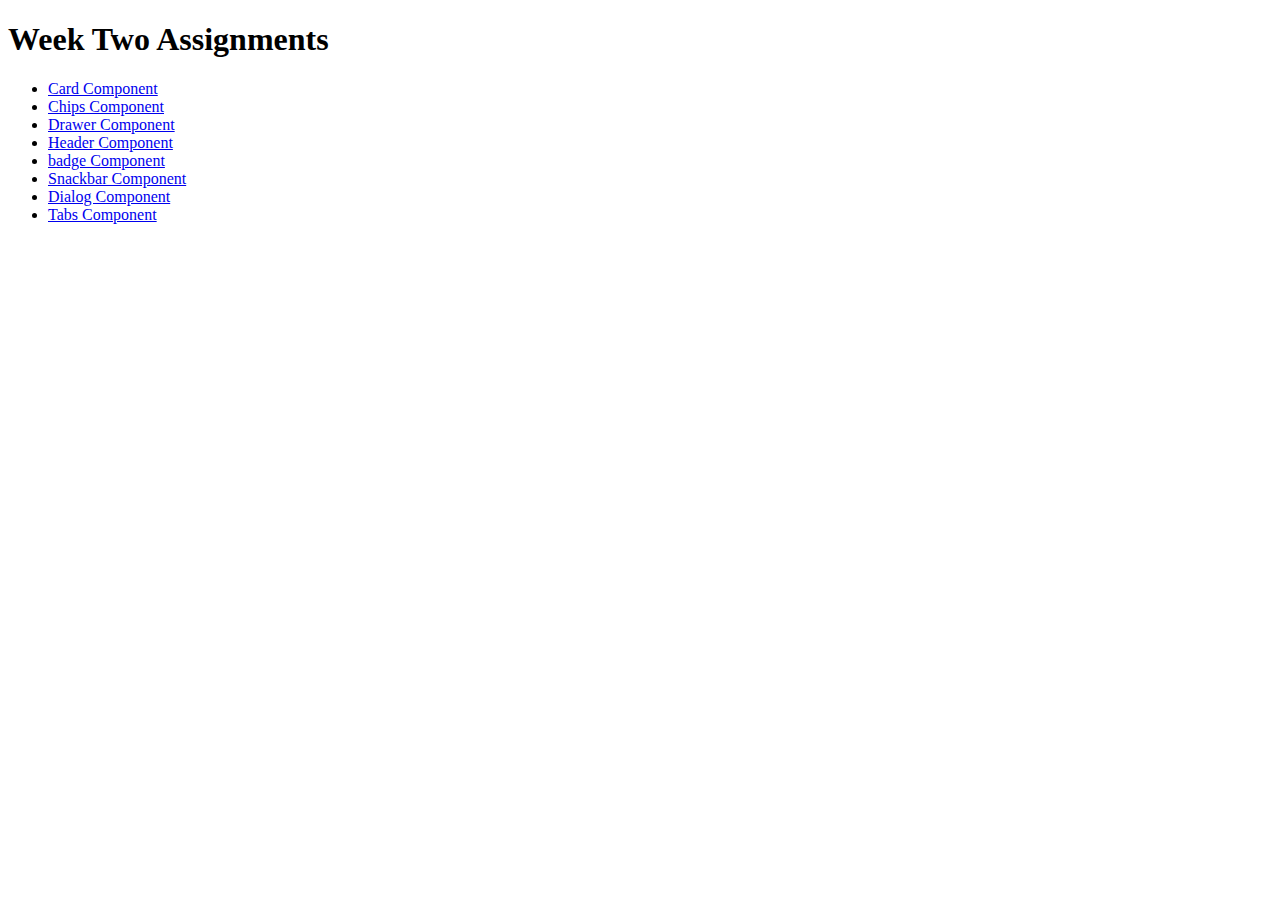
<file: index.html>
<!DOCTYPE html>
<html lang="en">
<head>
  <meta charset="UTF-8">
  <meta http-equiv="X-UA-Compatible" content="IE=edge">
  <meta name="viewport" content="width=device-width, initial-scale=1.0">
  <title>Document</title>
</head>
<body>
  <h1>Week Two Assignments</h1>
  <ul>
    <li><a href="components/card">Card Component</a></li>
    <li><a href="components/chips">Chips Component</a></li>
    <li><a href="components/drawer">Drawer Component</a></li>
    <li><a href="components/header">Header Component</a></li>
    <li><a href="components/badge">badge Component</a></li>
    <li><a href="components/snackbar">Snackbar Component</a></li>
    <li><a href="components/dialog/">Dialog Component</a></li>
    <li><a href="components/tabs/">Tabs Component</a></li>
  </ul>
</body>
</html>
</file>
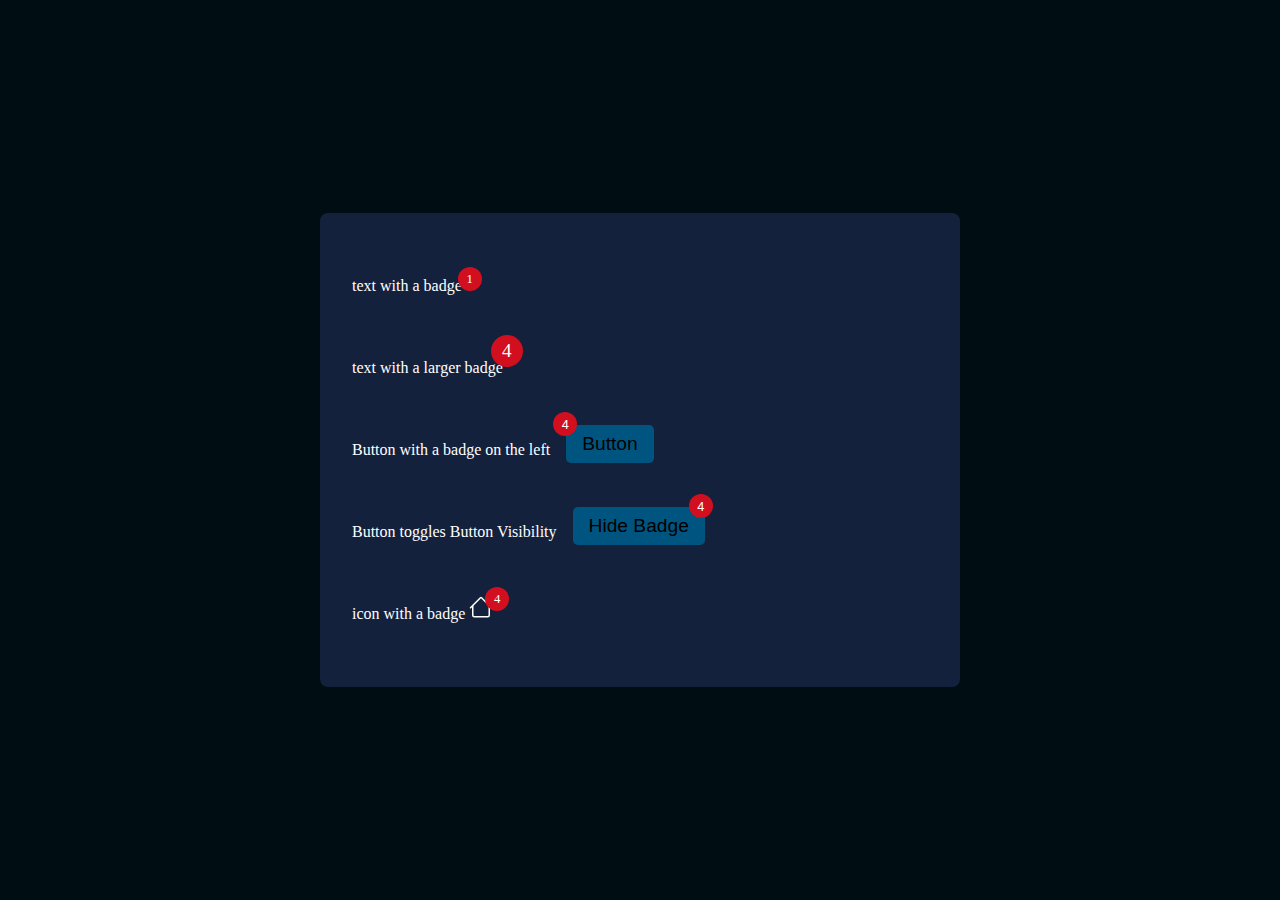
<file: components/badge/index.html>
<!DOCTYPE html>
<html lang="en">
<head>
  <meta charset="UTF-8">
  <meta http-equiv="X-UA-Compatible" content="IE=edge">
  <meta name="viewport" content="width=device-width, initial-scale=1.0">
  <title>Badge | Css Component</title>
  <link rel="stylesheet" href="style.css">
  <script defer src="index.js"></script>
</head>
<body>
  <main>
    <ul class="list">
      <li class="list-item">
        text with a badge 
        <span class="badge" >
          <span class="badge-text" >1</span>
        </span> 
      </li>
      <li class="list-item">
        text with a larger badge
        <span class="badge badge-larger" >4</span> 
      </li>
      <li class="list-item">
        Button with a badge on the left 
        <button> 
          Button
          <span class="badge position-top-left" >4</span> 
        </button> 
      </li>
      <li class="list-item">
        Button toggles Button Visibility 
        <button onclick="hideBadge()" > 
          Hide Badge
          <span class="badge" id="badge" >4</span> 
        </button>
      </li>
      <li class="list-item">
        icon with a badge
        <svg xmlns="http://www.w3.org/2000/svg" width="24" height="24" fill="currentColor" class="bi bi-house" viewBox="0 0 16 16">
          <path fill-rule="evenodd" d="M2 13.5V7h1v6.5a.5.5 0 0 0 .5.5h9a.5.5 0 0 0 .5-.5V7h1v6.5a1.5 1.5 0 0 1-1.5 1.5h-9A1.5 1.5 0 0 1 2 13.5zm11-11V6l-2-2V2.5a.5.5 0 0 1 .5-.5h1a.5.5 0 0 1 .5.5z"/>
          <path fill-rule="evenodd" d="M7.293 1.5a1 1 0 0 1 1.414 0l6.647 6.646a.5.5 0 0 1-.708.708L8 2.207 1.354 8.854a.5.5 0 1 1-.708-.708L7.293 1.5z"/>
          <span class="badge icon-badge" >4</span> 
        </svg>

      </li>
    </ul>
  </main>
</body>
</html>
</file>
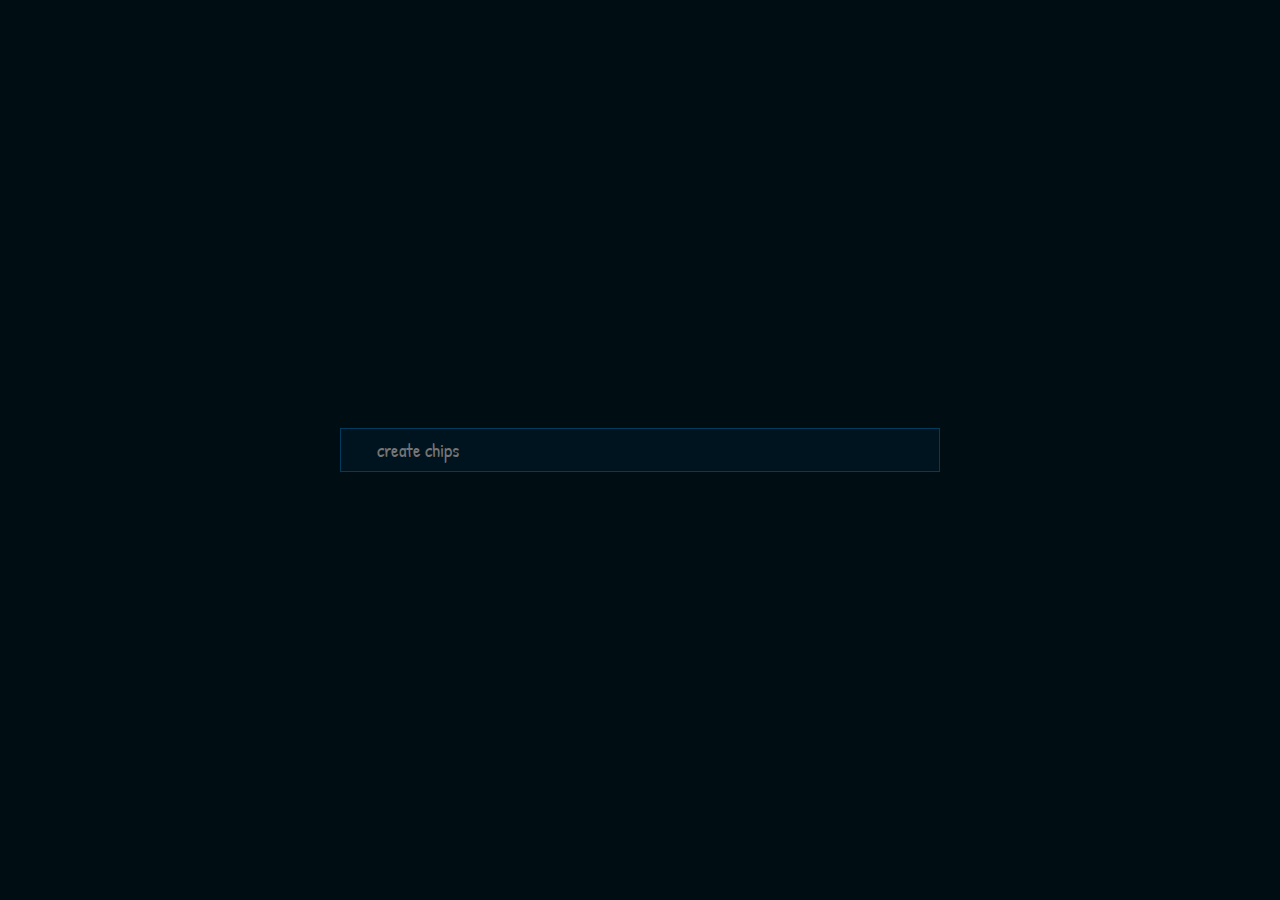
<file: components/chips/index.html>
<!DOCTYPE html>
<html lang="en">
<head>
  <meta charset="UTF-8">
  <meta http-equiv="X-UA-Compatible" content="IE=edge">
  <meta name="viewport" content="width=device-width, initial-scale=1.0">
  <title>Chips Component | CSS</title>
  <link rel="stylesheet" href="styles.css">
  <script defer src="index.js"></script>
</head>
<body>
  <main class="flex col" >
    <form id="form">
      <input class="input bg-blue" type="text" name="keys" id="input" placeholder=" create chips">
      <button type="submit">Submit</button>
    </form>
    <div class="wrapper bg-blue" id="wrapper"></div>
  </main>

</body>
</html>
</file>
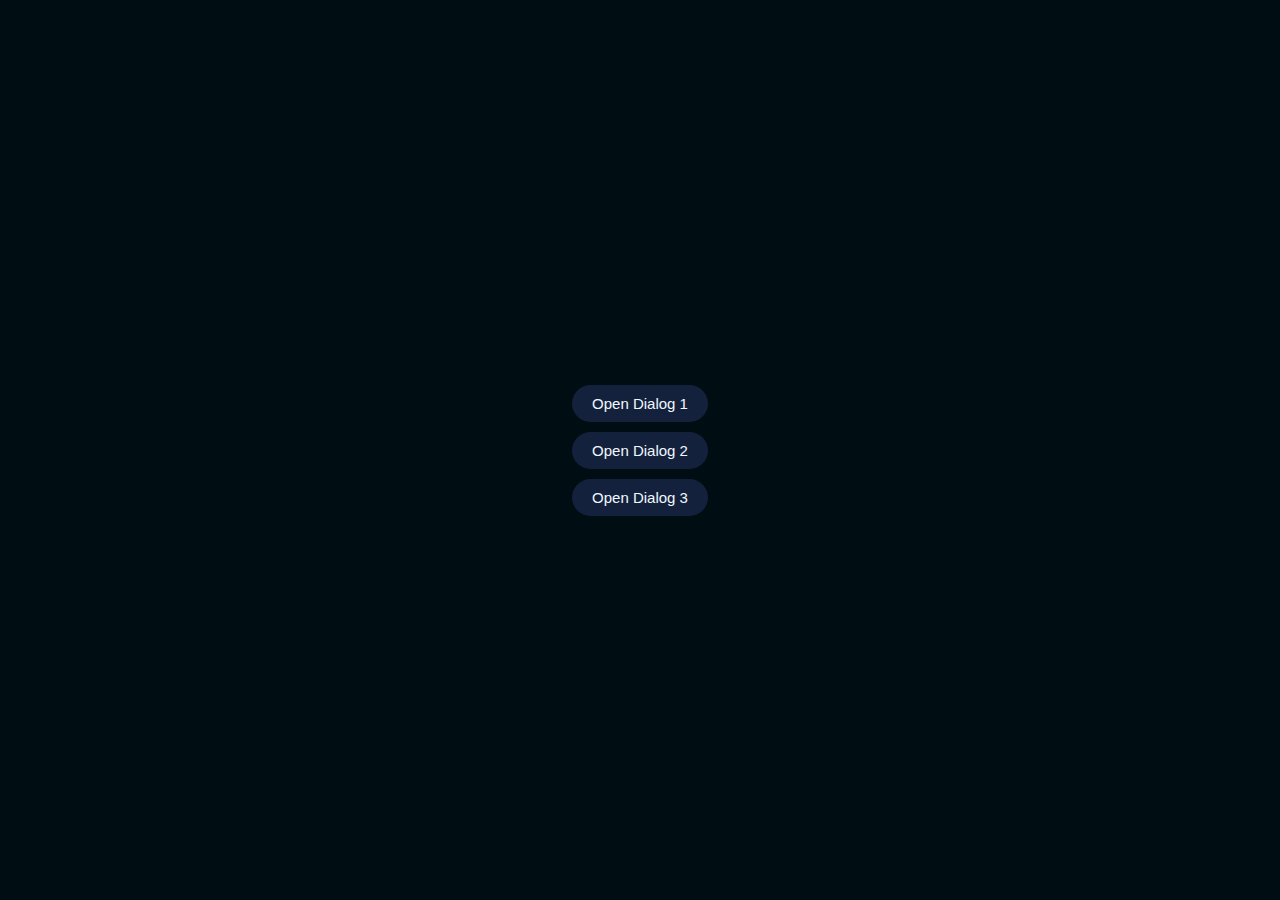
<file: components/dialog/index.html>
<!DOCTYPE html>
<html lang="en">
<head>
  <meta charset="UTF-8">
  <meta http-equiv="X-UA-Compatible" content="IE=edge">
  <meta name="viewport" content="width=device-width, initial-scale=1.0">
  <title>Snackbar | CSS Component</title>                   
  <link rel="stylesheet" href="style.css">
  <script src="index.js" defer></script>
</head>
<body >
  <main class="flex">
      <button  onclick="showDialog1()" class="btn curved-edge btn-open-dialog"> Open Dialog 1 </button>
      <button  onclick="showDialog2()" class="btn curved-edge btn-open-dialog"> Open Dialog 2</button>
      <button  onclick="showDialog3()" class="btn curved-edge btn-open-dialog"> Open Dialog 3</button>
  </main>
  <div class="dialog-wrapper x-y-center layout-ios curved-edge flex" id="dialog1">
    <div class="question flex">
      <h3 class="title" id="title"> Use Location Service? </h3>
      <label for="title" class="subtitle">
        Let us help apps determine your location.
      </label>
    </div>
    <hr>
    <div class="answer flex">
      <button onclick="hideDialog1()" >Confirm</button>
      <button  onclick="hideDialog1()" >Cancel</button>
    </div>
  </div>
  <div class="dialog-wrapper x-y-center layout-android" id="dialog2">
    <div class="question flex">
      <h3 class="title" id="title"> Use Location Service? </h3>
      <label for="title" class="subtitle">
        Let us help apps determine your location. This means sending anonymous data to us, even when no apps are running
      </label>
    </div>
    <div class="answer flex flex-end">
      <button 
        class="btn curved-edge btn-open-dialog"
        onclick="hideDialog2()"
      >Turn On Speed Boost</button>
      <button class="btn curved-edge btn-open-dialog" 
        onclick="hideDialog2()"
      >Remind me Later</button>
      <button class="btn curved-edge btn-open-dialog" 
        onclick="hideDialog2()"
      >No Thanks</button>
    </div>
  </div>
  <div class="dialog-wrapper x-y-center layout-radios" id="dialog3">
    <div class="question flex">
      <h3 class="title" id="title"> Dialog Header </h3>
    </div>
    <div class="radio-wrapper">
      <ul class="list">
        <li class="list-item">
          <input type="radio" name="radio" id="radio-1" value="radio-1" checked class="radio-input">
          <label for="radio-1" class="radio-name">radio-1</label>
        </li>
        <li class="list-item">
          <input type="radio" name="radio" id="radio-2" value="radio-2" class="radio-input">
          <label for="radio-2" class="radio-name">radio-2</label>
        </li>
        <li class="list-item">
          <input type="radio" name="radio" id="radio-3" value="radio-3" class="radio-input">
          <label for="radio-3" class="radio-name">radio-3</label>
        </li>
        <li class="list-item">
          <input type="radio" name="radio" id="radio-4" value="radio-4" class="radio-input">
          <label for="radio-4" class="radio-name">radio-4</label>
        </li>
        <li class="list-item">
          <input type="radio" name="radio" id="radio-5" value="radio-5" class="radio-input">
          <label for="radio-5" class="radio-name">radio-5</label>
        </li>
        <li class="list-item">
          <input type="radio" name="radio" id="radio-6" value="radio-6" class="radio-input">
          <label for="radio-6" class="radio-name">radio-6</label>
        </li>
        <li class="list-item">
          <input type="radio" name="radio" id="radio-6" value="radio-6" class="radio-input">
          <label for="radio-6" class="radio-name">radio-6</label>
        </li>
        <li class="list-item">
          <input type="radio" name="radio" id="radio-7" value="radio-7" class="radio-input">
          <label for="radio-7" class="radio-name">radio-7</label>
        </li>
        <li class="list-item">
          <input type="radio" name="radio" id="radio-8" value="radio-8" class="radio-input">
          <label for="radio-8" class="radio-name">radio-8</label>
        </li>
      </ul>
    </div>
    <div class="answer flex">
      <button class="btn curved-edge btn-open-dialog" 
        onclick="hideDialog3()"
      >Action 1</button>
      <button class="btn curved-edge btn-open-dialog" 
        onclick="hideDialog3()"
      >Action 2</button>
    </div>
  </div>
  
</body>
</html>
</file>
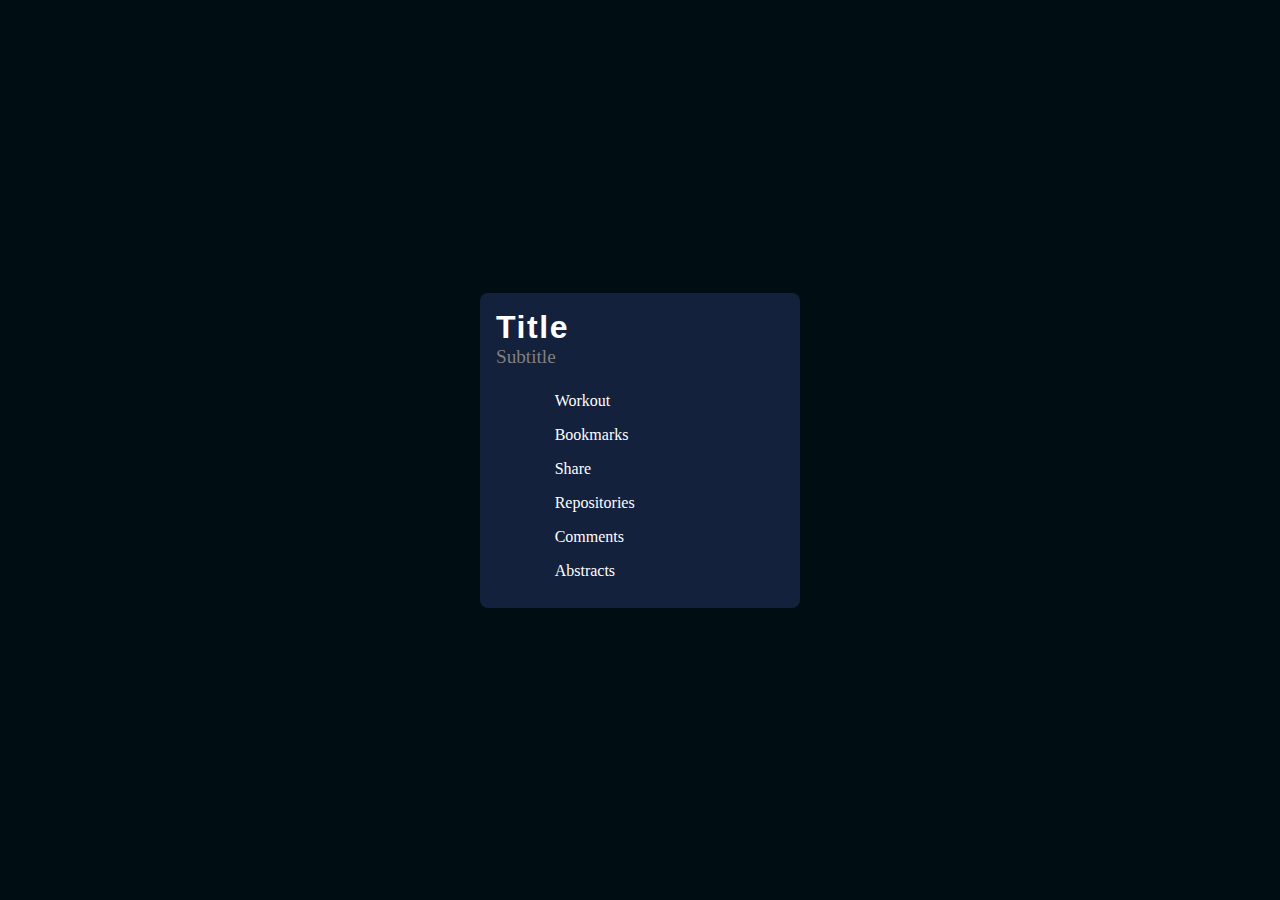
<file: components/drawer/index.html>
<!DOCTYPE html>
<html lang="en">
<head>
  <meta charset="UTF-8">
  <meta http-equiv="X-UA-Compatible" content="IE=edge">
  <meta name="viewport" content="width=device-width, initial-scale=1.0">
  <title>Drawer | Css Component</title>
  <link rel="stylesheet" href="styles.css">
</head>
<body>
    <main>
      <h2 class="heading">Title</h2>
      <label class="subtitle">Subtitle</label>
      <nav>
        <ul>
          <li class="grid">
            <div class="icon">
              <i class="gg-gym"></i>
            </div>
            <span>Workout</span>
          </li>
          <li class="grid">
            <div class="icon">              
              <i class="gg-bookmark"></i>
            </div>
            <span>Bookmarks</span>
          </li>
          <li class="grid">
            <div class="icon">
              <i class="gg-data"></i>
            </div>
            <span>Share</span>
          </li>
          <li class="grid">
            <div class="icon">
              <i class="gg-git-branch"></i>
            </div>
            <span>Repositories</span>
          </li>
          <li class="grid">
            <div class="icon">
              <i class="gg-comment"></i>
            </div>
            <span>Comments</span>
          </li>
          <li class="grid">
            <div class="icon">
              <i class="gg-abstract"></i>
            </div>
            <span>Abstracts</span>
          </li>
          <li class="grid">
            <div class="icon">
              <i class="gg-boy"></i>
            </div>
            <span>Gallery</span>
          </li>
        </ul>
      </nav>
    </main>
</body>
</html>
</file>
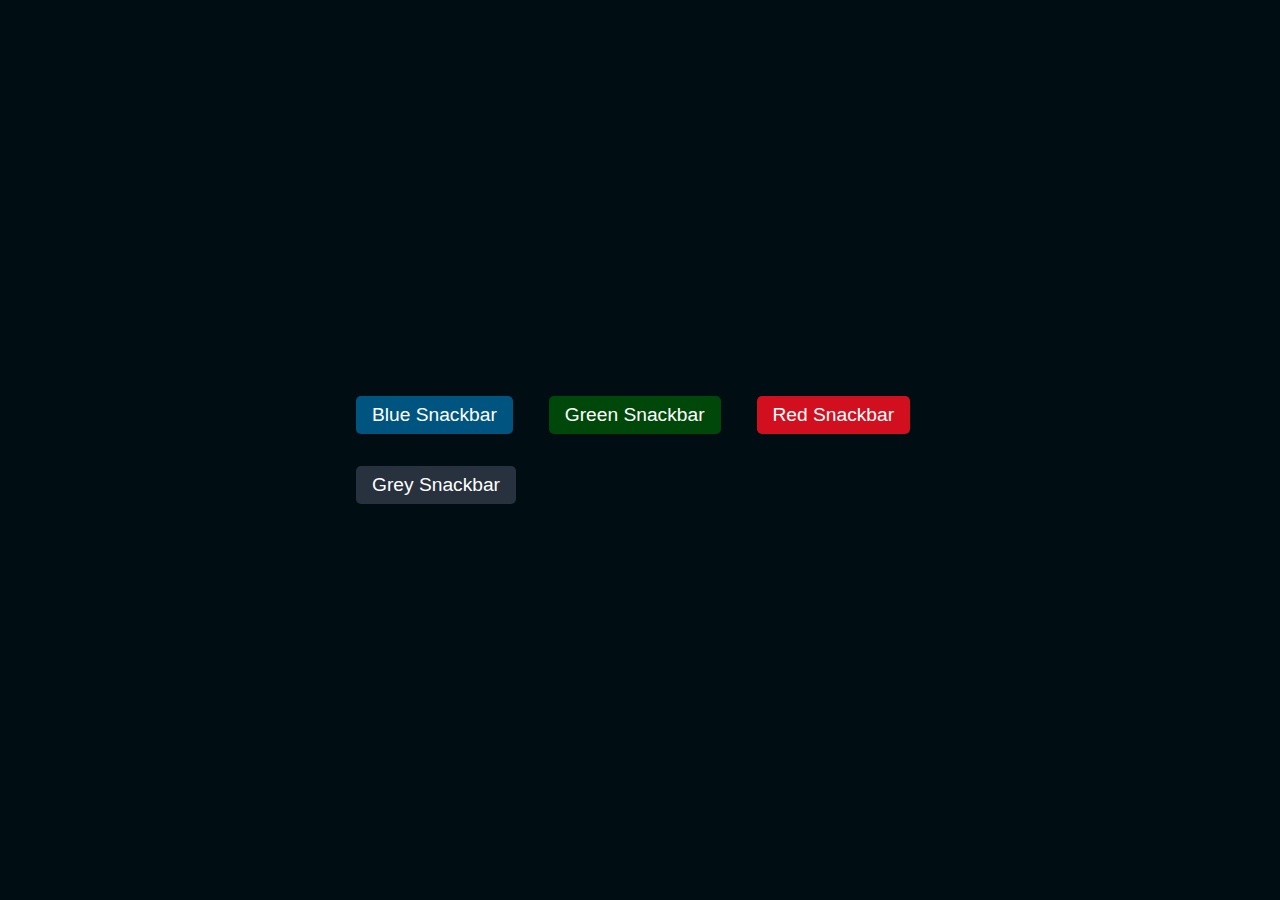
<file: components/snackbar/index.html>
<!DOCTYPE html>
<html lang="en">
<head>
  <meta charset="UTF-8">
  <meta http-equiv="X-UA-Compatible" content="IE=edge">
  <meta name="viewport" content="width=device-width, initial-scale=1.0">
  <title>Snackbar | CSS Component</title>
  <link rel="stylesheet" href="styles.css">
  <script src="index.js" defer></script>
</head>
<body >
  <main>
      <button onclick="toggleSnackbar('snackbar-blue')" class="toggle curved-edge bg-blue"> Blue Snackbar </button>
      <button onclick="toggleSnackbar('snackbar-green')" class="toggle curved-edge bg-green"> Green Snackbar </button>
      <button onclick="toggleSnackbar('snackbar-red')" class="toggle curved-edge bg-red"> Red Snackbar </button>
      <button onclick="toggleSnackbar('snackbar-grey')" class="toggle curved-edge bg-grey"> Grey Snackbar </button>

      <div class="snackbar-wrapper bg-blue flex curved-edge" id="snackbar-blue">
        <p>Try again! Server is busy.</p>
        <div class="icon-wrapper flex" onclick="closeSnackbar('snackbar-blue')">
          <i class="bi bi-x-circle exit-icon"></i>
        </div>
      </div>
      <div class="snackbar-wrapper bg-green flex curved-edge" id="snackbar-green">
        <p>Try again! Server is busy.</p>
        <div class="icon-wrapper flex" onclick="closeSnackbar('snackbar-green')">
          <i class="bi bi-x-circle exit-icon"></i>
        </div>
      </div>
      
      <div class="snackbar-wrapper bg-red flex curved-edge" id="snackbar-red">
        <p>Try again! Server is busy.</p>
        <div class="icon-wrapper flex" onclick="closeSnackbar('snackbar-red')">
          <i class="bi bi-x-circle exit-icon"></i>
        </div>
      </div>
      
      <div class="snackbar-wrapper bg-grey flex curved-edge" id="snackbar-grey">
        <p>Try again! Server is busy.</p>
        <div class="icon-wrapper flex" onclick="closeSnackbar('snackbar-grey')">
          <i class="bi bi-x-circle exit-icon"></i>
        </div>
      </div>
  </main>
</body>
</html>
</file>
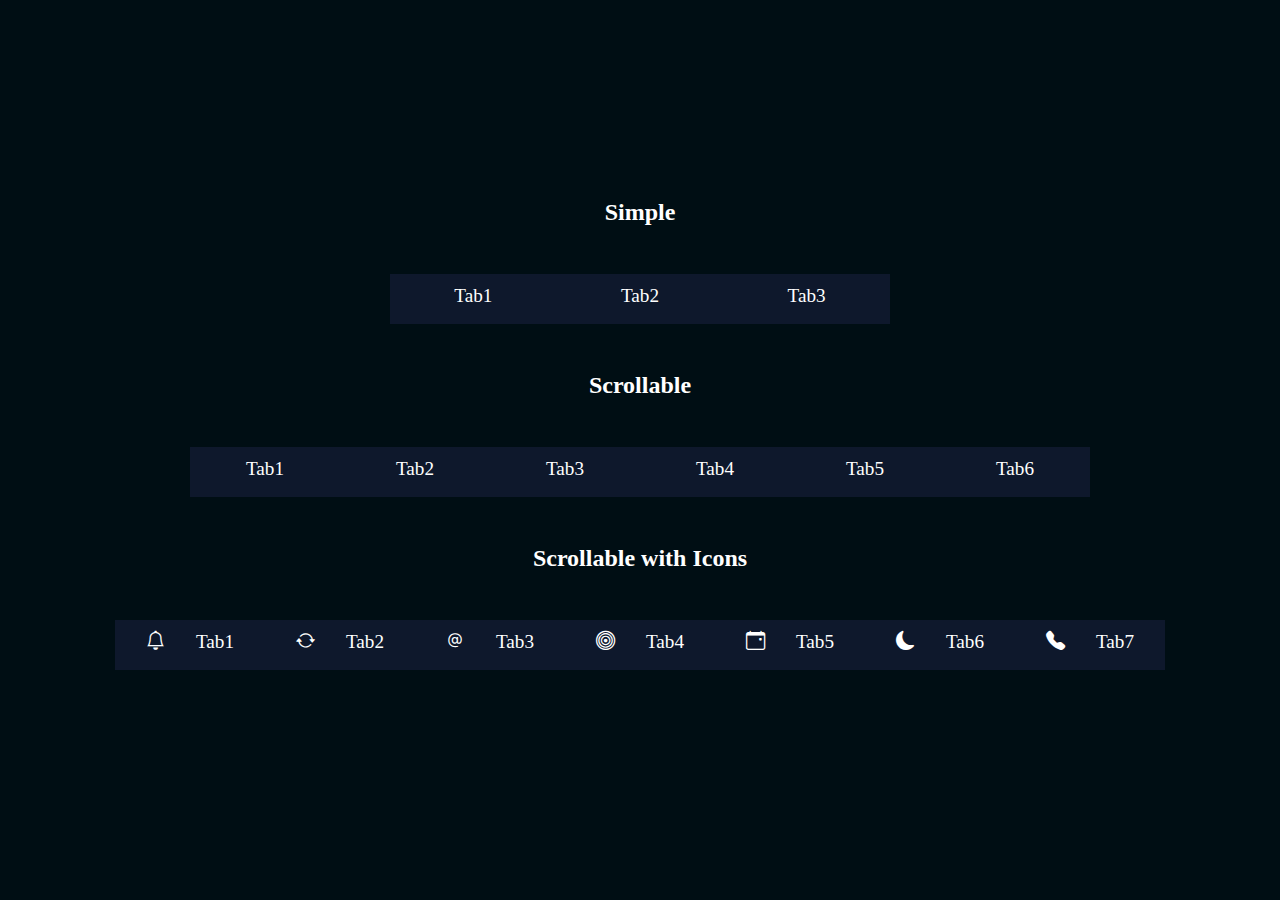
<file: components/tabs/index.html>
<!DOCTYPE html>
<html lang="en">
<head>
  <meta charset="UTF-8">
  <meta http-equiv="X-UA-Compatible" content="IE=edge">
  <meta name="viewport" content="width=device-width, initial-scale=1.0">
  <title>Document</title>
  <link rel="stylesheet" href="style.css">
  <script src="index.js" defer></script>
</head>
<body class="flex flex-col">
  <section class="flex flex-col">
    <h1 class="heading">Simple</h1>
    <div class="tab grid simple">
      <div class="tab1 flex tab-item" onclick="tabClick(this)">Tab1</div>
      <div class="tab2 flex tab-item" onclick="tabClick(this)">Tab2</div>
      <div class="tab3 flex tab-item" onclick="tabClick(this)">Tab3</div>
    </div>
  </section>
  <section class="flex flex-col">
    <h1 class="heading">Scrollable</h1>  
    <div class="tab flex scrollable">
      <div class="flex tab-item" onclick="tabClick(this)">Tab1</div>
      <div class="flex tab-item" onclick="tabClick(this)">Tab2</div>
      <div class="flex tab-item" onclick="tabClick(this)">Tab3</div>
      <div class="flex tab-item" onclick="tabClick(this)">Tab4</div>
      <div class="flex tab-item" onclick="tabClick(this)">Tab5</div>
      <div class="flex tab-item" onclick="tabClick(this)">Tab6</div>
    </div>
  </section>
  
  <section class="flex flex-col">
    <h1 class="heading">Scrollable with Icons</h1>  
    <div class="tab flex scrollable">
      <div class="flex tab-item" onclick="tabClick(this)">
        <i class="bi bi-bell"></i>
        <p>Tab1</p>
      </div>
      <div class="flex tab-item" onclick="tabClick(this)">
        <i class="bi bi-arrow-repeat"></i>
        <p>Tab2</p>  
      </div>
      <div class="flex tab-item" onclick="tabClick(this)">
        <i class="bi bi-at"></i>
        <p>Tab3</p>
      </div>
      <div class="flex tab-item" onclick="tabClick(this)">
        <i class="bi bi-bullseye"></i>
        <p>Tab4</p>  
      </div>
      <div class="flex tab-item" onclick="tabClick(this)">
        <i class="bi bi-calendar-event"></i>
        <p>Tab5</p>  
      </div>
      <div class="flex tab-item" onclick="tabClick(this)">
        <i class="bi bi-moon-fill"></i>
        <p>Tab6</p>
      </div>
      <div class="flex tab-item" onclick="tabClick(this)">
        <i class="bi bi-telephone-fill"></i>
        <p>Tab7</p>  
      </div>
    </div>
  </section>
</body>
</html>
</file>
<file: components/badge/style.css>
html {
  font-size: 100%;
}

* {
  margin: 0;
  padding: 0;
  box-sizing: border-box;
  --bg-primary: #000e14; 
  --bg-secondary: #14213D;
  --primary: #005580;
  --on-hover: #0096E0;
  --on-active: #007AB8;
  --red: #D20F1F;
}

body {
  height: 100vh;
  display: flex;
  align-items: center;
  justify-content: center;
  background: var(--bg-primary);
  color: white;
}

main {
  min-width: 20rem;
  width: max(500px,50vw);
  background: var(--bg-secondary);  
  padding: 1rem;
  border-radius: .5rem;
}

.list {
  list-style: none;
}

.list-item {
  position: relative;
  margin: 2rem 1rem;
  height: 50px;
  line-height: 50px;
}

button {
  position: absolute;
  border-radius: 5px;
  border: 0px;
  padding: 0.5rem 1rem;
  background: var(--primary);
  margin: 0 1rem;
  font-size: 1.2rem;
  min-width: fit-content;
}

button:hover {
  background: var(--on-hover);
}

button:active, button:focus {
  background: var(--on-active);
}


.badge {
  position: relative;
  width: 1.5rem;
  height: 1.5rem;
  top: -0.5rem;
  left: -0.5rem;

  display: inline-flex;
  justify-content: center;
  align-items: center;
  border-radius: 50%;
  font-size: 0.8rem;
  background: var(--red);
  color: white;
}

.badge-larger {
  width: 2rem;
  height: 2rem;
  top: -1rem;
  left: -1rem;
  font-size: 1.2rem;
}

button > .badge {
  position: absolute;
  top: -0.8rem;
  left: auto;
  transition: 0.5s ease-in-out;
}

.badge.position-top-left {
  position: absolute;
  top: -0.8rem;
  left: -0.8rem;
}

.icon-badge {
  top: -1rem;
}
</file>
<file: components/chips/styles.css>
@import url('https://fonts.googleapis.com/css2?family=Patrick+Hand&display=swap');

* {
  margin: 0;
  padding: 0;
  box-sizing: border-box;

  /* theme based variables */
  --base-primary-color: #000e14;
  --base-secondary-color: #00141f;
  --primary-color: #003d5c;
  --secondary-color: #00293d;
  --font-color: white;
  --font-family-primary: Roboto,sans-serif;
  --font-family-secondary: 'Patrick Hand',cursive;
}

body {
  height: 100vh;
  width: 100%;
  display: flex;
  align-items: center;
  justify-content: center;
  background: var(--base-primary-color);

}

main {
  margin: 1rem;
  width: 600px;
  padding: 4rem 0;
}
.flex {
  display: flex;
  gap: 2rem;
}
.col {
  flex-direction: column;
  justify-content: space-around;

}
.row {
  flex-direction: row;
}
.input {
  width: 100%;
  padding: 8px 32px;
  font-size: 1.2rem;
  font-family: var(--font-family-secondary);
  color: var(--font-color);
}

.bg-blue {
  border: 1px solid var(--primary-color);
  background: var(--base-secondary-color);
}
form > button {
  display: none;
}
.wrapper {
  display: none;
}
.visible {
  display: flex;
  flex: 1;
  padding: 1rem;
  gap: 1rem;
  flex-wrap: wrap;
  flex-shrink: 1;
}
.chip {
  display: flex;
  padding: 4px 8px;
  border-radius: 50px;
  border: 2px solid var(--primary-color);
  background: var(--secondary-color);
  gap: 10px;
  font-family: var(--font-family-primary);
  font-weight: 600;
  align-items: center;
  height: fit-content;
}
.chip-text {
  margin-left: 10px;
  color: var(--font-color);
}
.remove {
  position: relative;
  font-size: 12px;
  padding: 8px 16px;
  border-radius: 50px;
  transition: 0.2s ease-in-out;
}
.remove:hover {
  background: var(--primary-color);
}
</file>
<file: components/dialog/style.css>
@import url('https://fonts.googleapis.com/css2?family=Roboto&display=swap');

* {
  margin: 0;
  padding: 0;
  font-size: 62.5%;
  box-sizing: border-box;
  --bg-primary: #000e14; 
  --primary: #005580;
  --on-active: #0096E0;
  --blue: #14213D;
  --dark-blue: #0E182C;
  --light-blue: #32539A;

  --red: #D20F1F;
  --dark-red: #8F1300;
  --font-color: white;
  --green: #00470A;
  --light-green: #009013;
  --grey: #28313E;
  --light-grey: #333F50;
}

body {
  height: 100vh;
  display: flex;
  align-items: center;
  justify-content: center;
  background: var(--bg-primary);
  color: var(--font-color);
}

main {
  margin: 1rem;
  min-width: 60rem;
  padding: 4rem 0;
  color: var(--font-color);
}

.flex {
  display: flex;
  align-items: center;
  justify-content: center;
}

/* || button */
.btn {  
  border: 0px;
  padding: 1rem 2rem;
  font-size: 1.5rem;
  min-width: fit-content;
  color: inherit;
  background: var(--blue);
}
.btn:hover {
  background: var(--dark-blue);
}
.btn:active { 
  background: var(--blue);
}
.curved-edge {
  border-radius: 3rem;
}

.dialog-wrapper {
  opacity: 0;
  visibility: hidden;
  min-height: fit-content;
  transition: .2s ease-in-out;
  gap: 1rem;
}

.layout-ios {
  width: min(50rem,50vw);
  backdrop-filter: blur(2rem) contrast(0.9);
  height: 20rem;
}

.layout-android {
  width: min(30rem,35vw);
  border-radius: 1rem;
  background: var(--blue);
  padding: 2rem;
}
.layout-radios {
  width: min(30rem,35vw);
  border-radius: 1rem;
  background: var(--blue);
  padding: 2rem;
}

.x-y-center {
  position: absolute;
  z-index: 10;
  justify-content: space-evenly;
}

.question {
  padding: 1rem 2rem;
}
.title {
  font-size: 2rem;
} 
.subtitle {
  font-size: 1.5rem;
}
.flex {
  flex-direction: column;
  gap: 1rem;
  color: aliceblue;
  font-family: Roboto,sans-serif;
}

.answer {
  flex-direction: row;
  width: 100%;
  justify-content: space-evenly;
  font-size: 1.5rem;
}
.answer > button {
  font-size: inherit;
  background: none;
  border: 0px;
  color: inherit;
  padding: 0.5rem 1rem;
}

.flex-end {
  justify-content: flex-end;
}

.layout-ios > .answer > button {
  width: 100%;
}

.layout-android > .answer {
 flex-flow: column;
  align-items: end;
}

button {
  cursor: pointer;
}
.layout-ios > .answer > button:hover {
  filter: invert(1);
}

hr {
  background-color: var(--grey);
  height: 1px;
  width: 100%;
}
/* || list */

.radio-wrapper {
  margin: 2rem 0;
  border-top: 1px solid var(--dark-blue);
  border-bottom: 1px solid var(--dark-blue);

}

.list {
  padding: 1rem 3rem;
  overflow-y: scroll;
  height: 15rem;
}

.list::-webkit-scrollbar {
  display: none;
}


.list-item {
  display: flex;
  align-items: center;
  justify-content: flex-start;
  gap: 2rem;
  margin: 1rem 0;
}

.radio-name {
  font-size: 1.5rem;
  color: var(--font-color);
}

@media only screen and (max-width:400px) {
  * {
    font-size: 50%;
  }
}
</file>
<file: components/drawer/styles.css>
@import url('https://css.gg/css?=|bookmark|gym|comment|boy|git-branch|abstract|data');

html {
  font-size: 100%;
}

* {
  margin: 0;
  padding: 0;
  box-sizing: border-box;
  --bg-primary: #000e14; 
  --bg-secondary: #14213D;
}

body {
  height: 100vh;
  display: flex;
  align-items: center;
  justify-content: center;
  background: var(--bg-primary);
  color: white;
}

main {
  width: 20rem;
  background: var(--bg-secondary);  
  padding: 1rem;
  border-radius: .5rem;
}

.heading {
  font-family: Roboto,sans-serif;
  letter-spacing: 0.1rem;
  font-size: 2rem;
}
.subtitle {
  color: gray;
  font-size: 1.2rem;
}

nav {
  margin: 1rem 0;
}

ul {
  list-style: none;
  overflow-y: scroll;
  height: 12rem;
}

ul::-webkit-scrollbar {
  display: none;
}

li {
  padding: 0.5rem 1rem;
  border-radius: 5px;
  transition: 0.2s ease-in-out;

}

li:hover {
  background: var(--bg-primary);
}

li span {
  display: flex;
  align-items: center;
}

.grid {
  display: grid;
  grid-template-columns: 1fr 5fr;
}

.icon {
  padding: 5px;
}
</file>
<file: components/snackbar/styles.css>
/* fonts */
@import url('https://fonts.googleapis.com/css2?family=Patrick+Hand&display=swap');

/* icons */
@import url("https://cdn.jsdelivr.net/npm/bootstrap-icons@1.7.2/font/bootstrap-icons.css");

* {
  margin: 0;
  padding: 0;
  box-sizing: border-box;
  --bg-primary: #000e14; 
  --bg-secondary: #14213D;
  --primary: #005580;
  --light-blue: #007AB8;
  --on-active: #0096E0;
  --red: #D20F1F;
  --dark-red: #8F1300;
  --font-color: white;
  --green: #00470A;
  --blue: #00788F;
  --light-green: #009013;
  --grey: #28313E;
  --light-grey: #333F50;
}

body {
  height: 100vh;
  width: 100%;
  display: flex;
  align-items: center;
  justify-content: center;
  background: var(--bg-primary);
}

main {
  margin: 1rem;
  width: 600px;
  padding: 4rem 0;
  color: var(--font-color);
}
main > button {
  margin: 1rem;
}
button.toggle {  
  border: 0px;
  padding: 0.5rem 1rem;
  font-size: 1.2rem;
  min-width: fit-content;
  color: inherit;
}

.snackbar-wrapper {
  position: absolute;
  bottom: 50px;
  right: 50px;
  width: 5rem;
  min-height: 2rem;
  min-width: fit-content;
  padding: 10px 1rem;
  visibility: hidden;
  transition: 0.5s visibility ease-in-out;
  z-index: 100;
}

/* btn.green */
.bg-green {
  background: var(--green);
}

button.bg-green:hover {
  background: var(--light-green);
}

.bg-green .icon-wrapper:hover {
  background: var(--light-green);
}

/* btn.blue */
.bg-blue {
  background: var(--primary);
}

button.bg-blue:hover {
  background: var(--light-blue);
}

.bg-blue .icon-wrapper:hover {
  background: var(--blue);
}

/* btn.red */
.bg-red {
  background: var(--red);
}
.bg-red:hover {
  background: var(--dark-red);
}
.bg-red .icon-wrapper:hover {
  background: var(--red);
}

/* btn.grey */
.bg-grey {
  background: var(--grey);
}
.bg-grey:hover {
  background: var(--light-grey);
}
.bg-grey .icon-wrapper:hover {
  background: var(--grey);
}

.curved-edge {
  border-radius: 5px;
}

.flex {
  display: flex;
  align-items: center;
  justify-content: center;
  gap: 10px;
}

.icon-wrapper {
  padding: 5px;
  border-radius: 50%;
  transition: .2s background;
}

.exit-icon {
  font-size: 1.2rem;
  position: relative;
  top: 2px;
}
</file>
<file: components/tabs/style.css>
/* fonts */
@import url('https://fonts.googleapis.com/css2?family=Roboto&display=swap');

/* icons */
@import url("https://cdn.jsdelivr.net/npm/bootstrap-icons@1.7.2/font/bootstrap-icons.css");

/* || reset css */
* {
  margin: 0;
  padding: 0;
  box-sizing: border-box;
  --bg-primary: #000e14; 
  --primary: #005580;
  --on-active: #0096E0;
  --blue: #14213D;
  --dark-blue: #0E182C;
  --light-blue: #9CB1DF;
  --red: #D20F1F;
  --dark-red: #8F1300;
  --font-color: white;
  --green: #00470A;
  --light-green: #009013;
  --grey: #28313E;
  --light-grey: #333F50;
}

body {
  height: 100vh;
  background: var(--bg-primary);
  color: var(--font-color);
}

.heading {
  font-size: 1.5rem;
}

/* || grid */

.grid {
  display: grid;
  grid-template-columns: 1fr 1fr 1fr;
}

/* || tab */
.tab {
  width: fit-content;
  min-width: min(50vw,500px);
  height: 50px;
  background: var(--dark-blue);
  margin: 2rem 0;
}

.tab-item {
  font-size: 1.2rem;
  border-bottom: 5px solid var(--dark-blue);
  transition: .2s ease-in-out;
}

.tab-item:hover {
  background: var(--blue);
}

.highlight-bottom-border {
  color: var(--light-blue);
  border-bottom: 5px solid var(--primary);
}

/* || scrollable */
.tab.scrollable {
  overflow-x: scroll;
  justify-content: flex-start;
}
.scrollable::-webkit-scrollbar {
  display: none;
}

.tab-item {
  flex: 150px 1 0;
  height: 100%;
}

/* || flex */
.flex {
  display: flex;
  align-items: center;
  justify-content: center;
}

.flex.tab-item {
  justify-content: space-evenly;
}

.flex-col {
  flex-flow: column;
  gap: 1rem;
}
</file>
